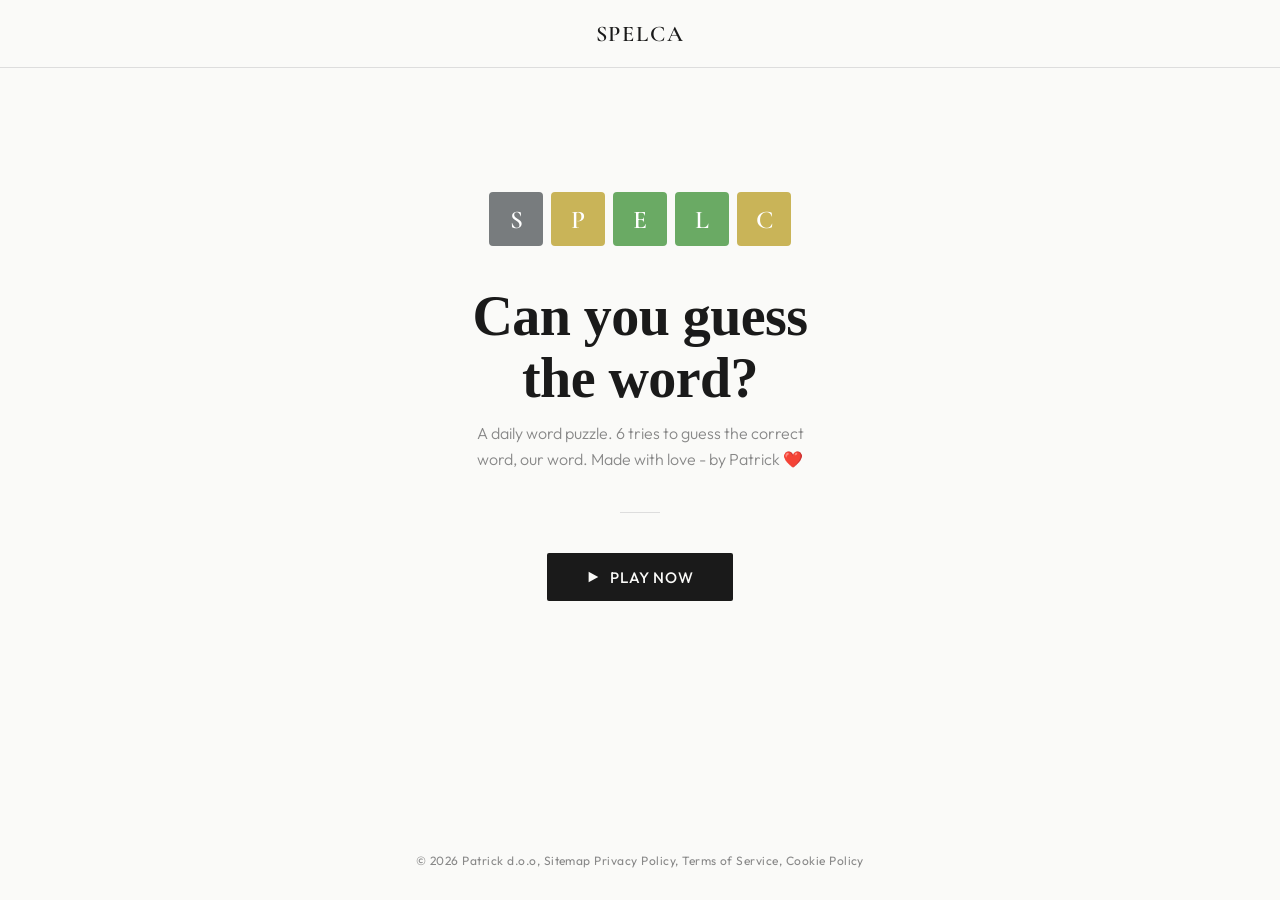
<file: index.html>
<!DOCTYPE html>
<html lang="en">
<head>
  <meta charset="UTF-8" />
  <meta name="viewport" content="width=device-width, initial-scale=1.0"/>
  <title>Spelcin Wordle</title>
  <link href="https://fonts.googleapis.com/css2?family=Cormorant+Garamond:wght@400;600&family=Outfit:wght@300;400;500&display=swap" rel="stylesheet"/>
  <style>
    *, *::before, *::after { box-sizing: border-box; margin: 0; padding: 0; }

    :root {
      --bg: #fafaf8;
      --text: #1a1a1a;
      --muted: #888;
      --border: #ddd;
      --green: #6aaa64;
      --yellow: #c9b458;
      --tile-bg: #fff;
      --tile-border: #d3d6da;
    }

    @media (prefers-color-scheme: dark) {
      :root {
        --bg: #111110;
        --text: #f0efe8;
        --muted: #666;
        --border: #333;
        --tile-bg: #1c1c1a;
        --tile-border: #3a3a38;
      }
    }

    html, body {
      height: 100%;
    }

    body {
      background: var(--bg);
      color: var(--text);
      font-family: 'Outfit', sans-serif;
      display: flex;
      flex-direction: column;
      align-items: center;
      justify-content: top;
      min-height: 100vh;
      gap: 0;
      padding: 2rem;
      padding-top: 12rem;
    }

    header {
      position: fixed;
      top: 0;
      left: 0;
      right: 0;
      display: flex;
      align-items: center;
      justify-content: center;
      padding: 1.25rem 2rem;
      border-bottom: 1px solid var(--border);
      background: var(--bg);
    }

    header span {
      font-family: 'Cormorant Garamond', serif;
      font-size: 1.4rem;
      font-weight: 600;
      letter-spacing: 0.08em;
      color: var(--text);
    }

    .hero {
      display: flex;
      flex-direction: column;
      align-items: center;
      gap: 2.5rem;
      text-align: center;
      max-width: 480px;
    }

    .tiles {
      display: flex;
      gap: 8px;
    }

    .tile {
      width: 54px;
      height: 54px;
      border: 2px solid var(--tile-border);
      background: var(--tile-bg);
      display: flex;
      align-items: center;
      justify-content: center;
      font-family: 'Cormorant Garamond', serif;
      font-size: 1.6rem;
      font-weight: 600;
      color: var(--text);
      border-radius: 4px;
      opacity: 0;
      transform: translateY(10px) scale(0.9);
      transition: background 0.3s ease, border-color 0.3s ease, color 0.3s ease;
    }

    .tile.revealed {
      animation: popIn 0.18s ease forwards;
    }

    .tile.green {
      background: var(--green);
      border-color: var(--green);
      color: #fff;
    }

    .tile.yellow {
      background: var(--yellow);
      border-color: var(--yellow);
      color: #fff;
    }

    .tile.grey {
      background: #787c7e;
      border-color: #787c7e;
      color: #fff;
    }

    @keyframes popIn {
      0%   { opacity: 0; transform: translateY(10px) scale(0.9); }
      60%  { opacity: 1; transform: translateY(-3px) scale(1.05); }
      100% { opacity: 1; transform: translateY(0) scale(1); }
    }

    @keyframes flip {
      0%   { transform: scaleY(1); }
      50%  { transform: scaleY(0); }
      100% { transform: scaleY(1); }
    }

    .tile.flipping {
      animation: flip 0.5s ease forwards;
    }

    .copy {
      display: flex;
      flex-direction: column;
      gap: 0.75rem;
    }

    h1 {
      font-family: 'Trebuchet MS';
      font-size: clamp(2.4rem, 6vw, 3.5rem);
      font-weight: 600;
      line-height: 1.1;
      letter-spacing: -0.01em;
      color: var(--text);
    }

    .subtitle {
      font-size: 1rem;
      font-weight: 300;
      color: var(--muted);
      line-height: 1.6;
      max-width: 360px;
    }

    .divider {
      width: 40px;
      height: 1px;
      background: var(--border);
      margin: 0 auto;
    }

    .play-btn {
      display: inline-flex;
      align-items: center;
      gap: 10px;
      padding: 0.9rem 2.4rem;
      background: var(--text);
      color: var(--bg);
      font-family: 'Outfit', sans-serif;
      font-size: 0.95rem;
      font-weight: 500;
      letter-spacing: 0.06em;
      text-decoration: none;
      border-radius: 2px;
      transition: opacity 0.2s ease, transform 0.15s ease;
    }

    .play-btn:hover {
      opacity: 0.85;
      transform: translateY(-1px);
    }

    .play-btn:active {
      transform: translateY(0);
    }

    .play-btn svg {
      width: 14px;
      height: 14px;
      fill: var(--bg);
    }

    footer {
      bottom: 1.5rem;
      font-size: 0.75rem;
      color: var(--muted);
      letter-spacing: 0.04em;
      margin-top: auto;

      display: flex;
      justify-content: center;
      align-items: center;
      text-align: center;
    }
  </style>
</head>
<body>

  <header>
    <span>SPELCA</span>
  </header>

  <div class="hero">

    <div class="tiles">
      <div class="tile" id="t0">S</div>
      <div class="tile" id="t1">P</div>
      <div class="tile" id="t2">E</div>
      <div class="tile" id="t3">L</div>
      <div class="tile" id="t4">C</div>
    </div>

    <div class="copy">
      <h1>Can you guess<br/>the word?</h1>
      <p class="subtitle">A daily word puzzle. 6 tries to guess the correct word, our word. Made with love - by Patrick ❤️</p>
    </div>

    <div class="divider"></div>

    <a class="play-btn" href="https://Patrickcmc.pythonanywhere.com" target="_blank">
      <svg viewBox="0 0 16 16" xmlns="http://www.w3.org/2000/svg"><path d="M3 2l11 6-11 6z"/></svg>
      PLAY NOW
    </a>

  </div>

  <footer>© 2026 Patrick d.o.o, Sitemap Privacy Policy, Terms of Service, Cookie Policy</footer>

  <script>
    const colors = ['grey', 'yellow', 'green', 'green', 'yellow'];
    const tiles = document.querySelectorAll('.tile');

    tiles.forEach((tile, i) => {
      setTimeout(() => {
        tile.classList.add('revealed');
        setTimeout(() => {
          tile.classList.add('flipping');
          setTimeout(() => {
            tile.classList.add(colors[i]);
            tile.classList.remove('flipping');
          }, 250);
        }, 400);
      }, i * 120);
    });
  </script>

</body>
</html>
</file>
